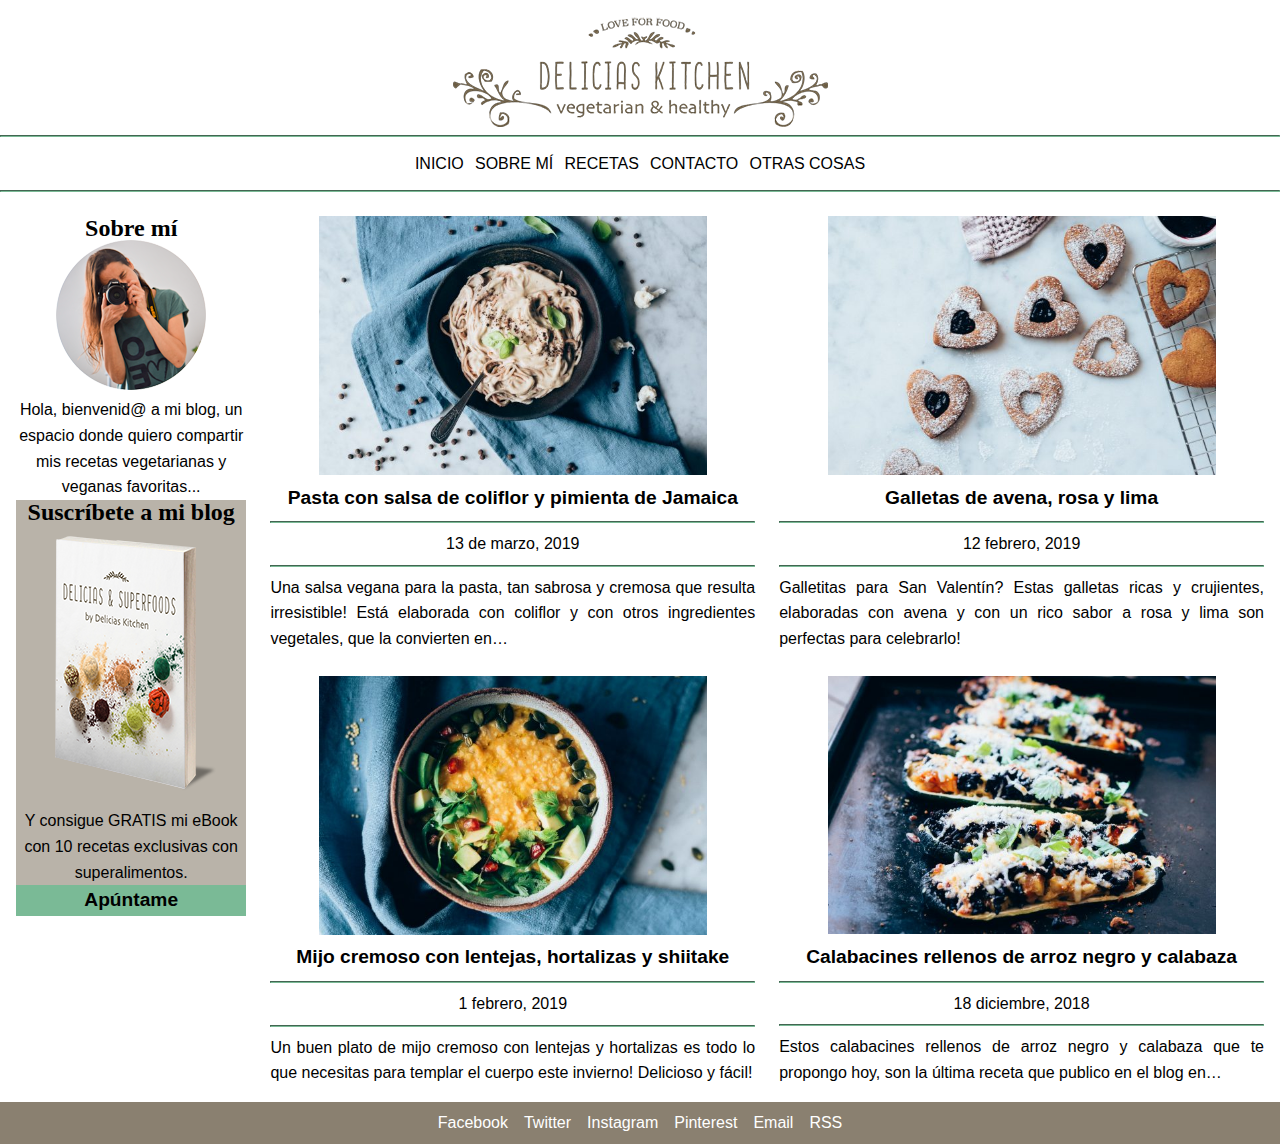
<file: index.html>
<!DOCTYPE html>
<!--
*******************************************************************************
Marc
Moncusí i Rubio
11 de Novembre de 2021
*******************************************************************************
-->
<html lang="es">
<head>
    <meta http-equiv="X-UA-Compatible" content="IE-edge">
    <meta charset="UTF-8">
    <meta name="viewport" content="width=device-width, initial-scale=1.0">

    <title>Delicias Kitchen</title>
    <link rel="icon" type="image/png" href="Imagenes/libro.png">

    <meta name="description" content="Proyecto Recetas">
    <meta name="keywords" content="HTML,CSS">
    <meta name="author" content="Marc Moncusí">

    <link rel="stylesheet" href="Css/Style.css">
</head>
<body>
    <header>
        <h1>
        <img id="HeaderImage" src="Imagenes/delicias.png" alt="Delicias Kitchen">
        </h1>
        <hr>
        <nav id="HeaderMenu"class="Hmenu">
            <input type="checkbox" id="Hmenu-checkbox" class="Hmenu-checkbox">
            <label for="Hmenu-checkbox" class="Hmenu-toggle">
                <img src="Imagenes/lista.png" class="drpdwn">
            </label>
            <ul class="Hmenu-ul">
                <li></li>
                <li><a href="index.html">INICIO</a></li>
                <li><a href="#AboutMe">SOBRE MÍ</a></li>
                <li><a href="Listado/Listado.html">RECETAS</a></li>
                <li><a href="Contacto/Contacto.html">CONTACTO</a></li>
                <li><a href="#footerMenu">OTRAS COSAS</a></li>
            </ul>
        </nav>
        <hr>
    </header>
    <div class="grid-container">
        <aside>
            <h2 id="AboutMe">Sobre mí</h2>
            <img src="Imagenes/isagil.png">
            <p>Hola, bienvenid@ a mi blog, un espacio donde quiero compartir mis recetas vegetarianas y veganas favoritas...</p>
            <div id="suscripcio">
                <h3>Suscríbete a mi blog</h3>
                <img src="Imagenes/libro.png">
                <p>Y consigue GRATIS mi eBook con 10 recetas exclusivas con superalimentos.</p>
                <a href="Contacto/Alta.html">Apúntame</a>
            </div>
        </aside>
        <article>
            <img src="Imagenes/Pasta.jpg">
            <p><a href="Receta/Receta_1332019.html">Pasta con salsa de coliflor y pimienta de Jamaica</a></p>
            <hr>
            <p>13 de marzo, 2019</p>
            <hr>
            <p class="description">Una salsa vegana para la pasta, tan sabrosa y cremosa que resulta irresistible! Está elaborada con coliflor y con otros ingredientes vegetales, que la convierten en…</p>
        </article>
        <article>
            <img src="Imagenes/galletas.jpg">
            <p><a href="Receta/Receta.html">Galletas de avena, rosa y lima</a></p>
            <hr>
            <p>12 febrero, 2019</p>
            <hr>
            <p class="description">Galletitas para San Valentín? Estas galletas ricas y crujientes, elaboradas con avena y con un rico sabor a rosa y lima son perfectas para celebrarlo!</p>
        </article>
        <article>
            <img src="Imagenes/mijo.jpg">
            <p><a href="Receta/Receta.html">Mijo cremoso con lentejas, hortalizas y shiitake</a></p>
            <hr>
            <p>1 febrero, 2019</p>
            <hr>
            <p class="description">Un buen plato de mijo cremoso con lentejas y hortalizas es todo lo que necesitas para templar el cuerpo este invierno! Delicioso y fácil!</p>
        </article>
        <article>
            <img src="Imagenes/calabacines.jpg">
            <p><a href="Receta/Receta.html">Calabacines rellenos de arroz negro y calabaza</a></p>
            <hr>
            <p>18 diciembre, 2018</p>
            <hr>
            <p class="description">Estos calabacines rellenos de arroz negro y calabaza que te propongo hoy, son la última receta que publico en el blog en…</p>
        </article>
    </div>
    <footer>
        <div id="footerMenu" class="Fmenu">
            <ul class="Fmenu-ul">
                <li><a href="https://www.facebook.com">Facebook</a></li>
                <li><a href="https://twitter.com/home">Twitter</a></li>
                <li><a href="https://www.instagram.com/?hl=es">Instagram</a></li>
                <li><a href="https://www.pinterest.es">Pinterest</a></li>
                <li><a href="https://www.google.com/intl/es/gmail/about/">Email</a></li>
                <li><a href="https://es.wikipedia.org/wiki/RSS">RSS</a></li>
            </ul>
        </div>
    </footer>
</body>
</html>
</file>
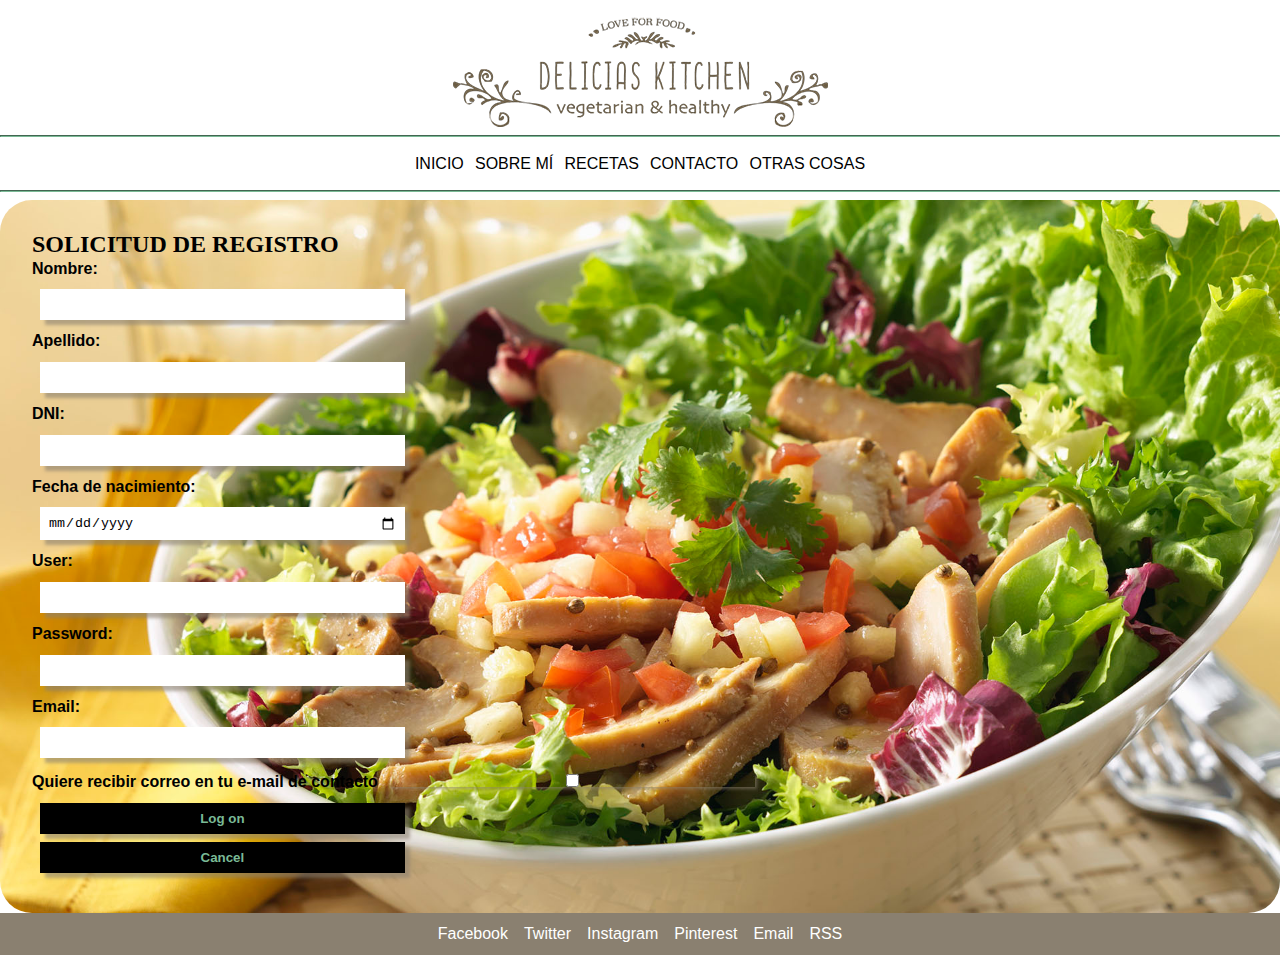
<file: Contacto/Alta.html>
<!DOCTYPE html>
<!--
*******************************************************************************
Marc
Moncusí i Rubio
29 de Novembre de 2021
*******************************************************************************
-->
<html lang="es">
<head>
    <meta http-equiv="X-UA-Compatible" content="IE-edge">
    <meta charset="UTF-8">
    <meta name="viewport" content="width=device-width, initial-scale=1.0">

    <title>Delicias Kitchen</title>
    <link rel="icon" type="image/png" href="../Imagenes/libro.png">

    <meta name="description" content="Proyecto Recetas">
    <meta name="keywords" content="HTML,CSS">
    <meta name="author" content="Marc Moncusí">

    <link rel="stylesheet" href="../Css/Style.css">
</head>
<body>
    <header>
        <img id="HeaderImage" src="../Imagenes/delicias.png" alt="Delicias Kitchen">
        <hr>
        <nav id="HeaderMenu"class="Hmenu">
            <input type="checkbox" id="Hmenu-checkbox" class="Hmenu-checkbox">
            <label for="Hmenu-checkbox" class="Hmenu-toggle">
                <img src="../Imagenes/lista.png" class="drpdwn">
            </label>
            <ul class="Hmenu-ul">
                <li></li>
                <li><a href="../index.html">INICIO</a></li>
                <li><a href="../index.html#AboutMe">SOBRE MÍ</a></li>
                <li><a href="../Listado/Listado.html">RECETAS</a></li>
                <li><a href="../Contacto/Contacto.html">CONTACTO</a></li>
                <li><a href="#footerMenu">OTRAS COSAS</a></li>
            </ul>
        </nav>
        <hr>
    </header>
    <div class="registro alta">
        <h3>SOLICITUD DE REGISTRO</h3>
        <form  method="GET" action="javascript:void(0)">
            <label for="nombre">Nombre:</label>
            <input id="nombre" type="text" name="nombre" pattern="[A-Za-z ].{3,}" required>

            <label for="apellido">Apellido:</label>
            <input id="apellido" type="text" name="apellido" pattern="[A-Za-z ].{3,}" required>
            
            <label for="dni">DNI:</label>
            <input id="dni" type="text" name="dni" pattern="[0-9]{8}[A-Za-z]{1}" required>
            
            <label for="fNaci">Fecha de nacimiento:</label>
            <input id="fNaci" type="date" name="fNaci" required>
            
            <label for="user">User:</label>
            <input id="user" type="text" name="user" required>

            <label for="pass">Password:</label>
            <input id="pass" type="password" name="password" pattern="(?=.*\d)(?=.*[a-z])(?=.*[A-Z]).{8,}" required>

            <label for="email">Email:</label>
            <input id="email" type="email" name="email" pattern="[a-z0-9._%+-]+@[a-z0-9.-]+\.[a-z]{2,3}$" required>
            
            <label for="spam">Quiere recibir correo en tu e-mail de contacto</label>
            <input id="spam" type="checkbox">
            

            <button type="submit">Log on</button>
            <button type="button">Cancel</button>
        </form>
    </div>
    <footer>
        <div id="footerMenu" class="Fmenu">
            <ul class="Fmenu-ul">
                <li><a href="https://www.facebook.com">Facebook</a></li>
                <li><a href="https://twitter.com/home">Twitter</a></li>
                <li><a href="https://www.instagram.com/?hl=es">Instagram</a></li>
                <li><a href="https://www.pinterest.es">Pinterest</a></li>
                <li><a href="https://www.google.com/intl/es/gmail/about/">Email</a></li>
                <li><a href="https://es.wikipedia.org/wiki/RSS">RSS</a></li>
            </ul>
        </div>
    </footer>
</body>
</html>
</file>
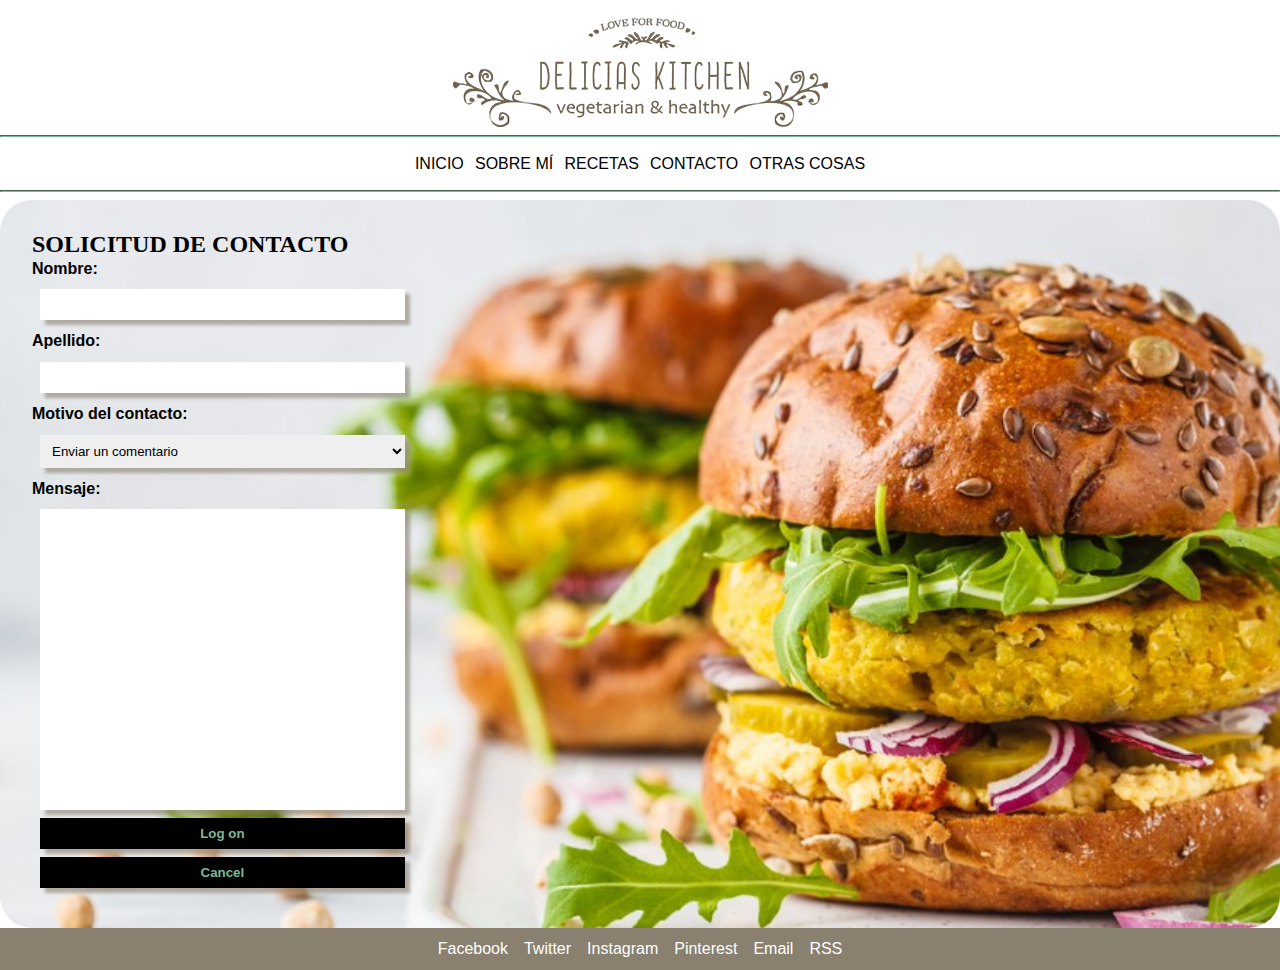
<file: Contacto/Contacto.html>
<!DOCTYPE html>
<!--
*******************************************************************************
Marc
Moncusí i Rubio
29 de Novembre de 2021
*******************************************************************************
-->
<html lang="es">
<head>
    <meta http-equiv="X-UA-Compatible" content="IE-edge">
    <meta charset="UTF-8">
    <meta name="viewport" content="width=device-width, initial-scale=1.0">

    <title>Delicias Kitchen</title>
    <link rel="icon" type="image/png" href="../Imagenes/libro.png">

    <meta name="description" content="Proyecto Recetas">
    <meta name="keywords" content="HTML,CSS">
    <meta name="author" content="Marc Moncusí">

    <link rel="stylesheet" href="../Css/Style.css">
</head>
<body>
    <header>
        <img id="HeaderImage" src="../Imagenes/delicias.png" alt="Delicias Kitchen">
        <hr>
        <nav id="HeaderMenu"class="Hmenu">
            <input type="checkbox" id="Hmenu-checkbox" class="Hmenu-checkbox">
            <label for="Hmenu-checkbox" class="Hmenu-toggle">
                <img src="../Imagenes/lista.png" class="drpdwn">
            </label>
            <ul class="Hmenu-ul">
                <li></li>
                <li><a href="../index.html">INICIO</a></li>
                <li><a href="../index.html#AboutMe">SOBRE MÍ</a></li>
                <li><a href="../Listado/Listado.html">RECETAS</a></li>
                <li><a href="../Contacto/Contacto.html">CONTACTO</a></li>
                <li><a href="#footerMenu">OTRAS COSAS</a></li>
            </ul>
        </nav>
        <hr>
    </header>
    <div class="registro contacto">
        <h3>SOLICITUD DE CONTACTO</h3>
        <form  method="GET" action="javascript:void(0)">
            <label for="nombre">Nombre:</label>
            <input id="nombre" type="text" name="nombre" pattern="[A-Za-z ].{3,}" required>

            <label for="apellido">Apellido:</label>
            <input id="apellido" type="text" name="apellido" pattern="[A-Za-z ].{3,}" required>
            
            <label for="query">Motivo del contacto:</label>
            <select id="query" name="query">
                <option>Enviar un comentario</option>
                <option>Enviar una receta</option>
                <option>Otros</option>
            </select>
            <label for="TextArea">Mensaje:</label>
            <textarea id="TextArea" rows="19"></textarea>
            

            <button type="submit">Log on</button>
            <button type="button">Cancel</button>
        </form>
    </div>
    <footer>
        <div id="footerMenu" class="Fmenu">
            <ul class="Fmenu-ul">
                <li><a href="https://www.facebook.com">Facebook</a></li>
                <li><a href="https://twitter.com/home">Twitter</a></li>
                <li><a href="https://www.instagram.com/?hl=es">Instagram</a></li>
                <li><a href="https://www.pinterest.es">Pinterest</a></li>
                <li><a href="https://www.google.com/intl/es/gmail/about/">Email</a></li>
                <li><a href="https://es.wikipedia.org/wiki/RSS">RSS</a></li>
            </ul>
        </div>
    </footer>
</body>
</html>
</file>
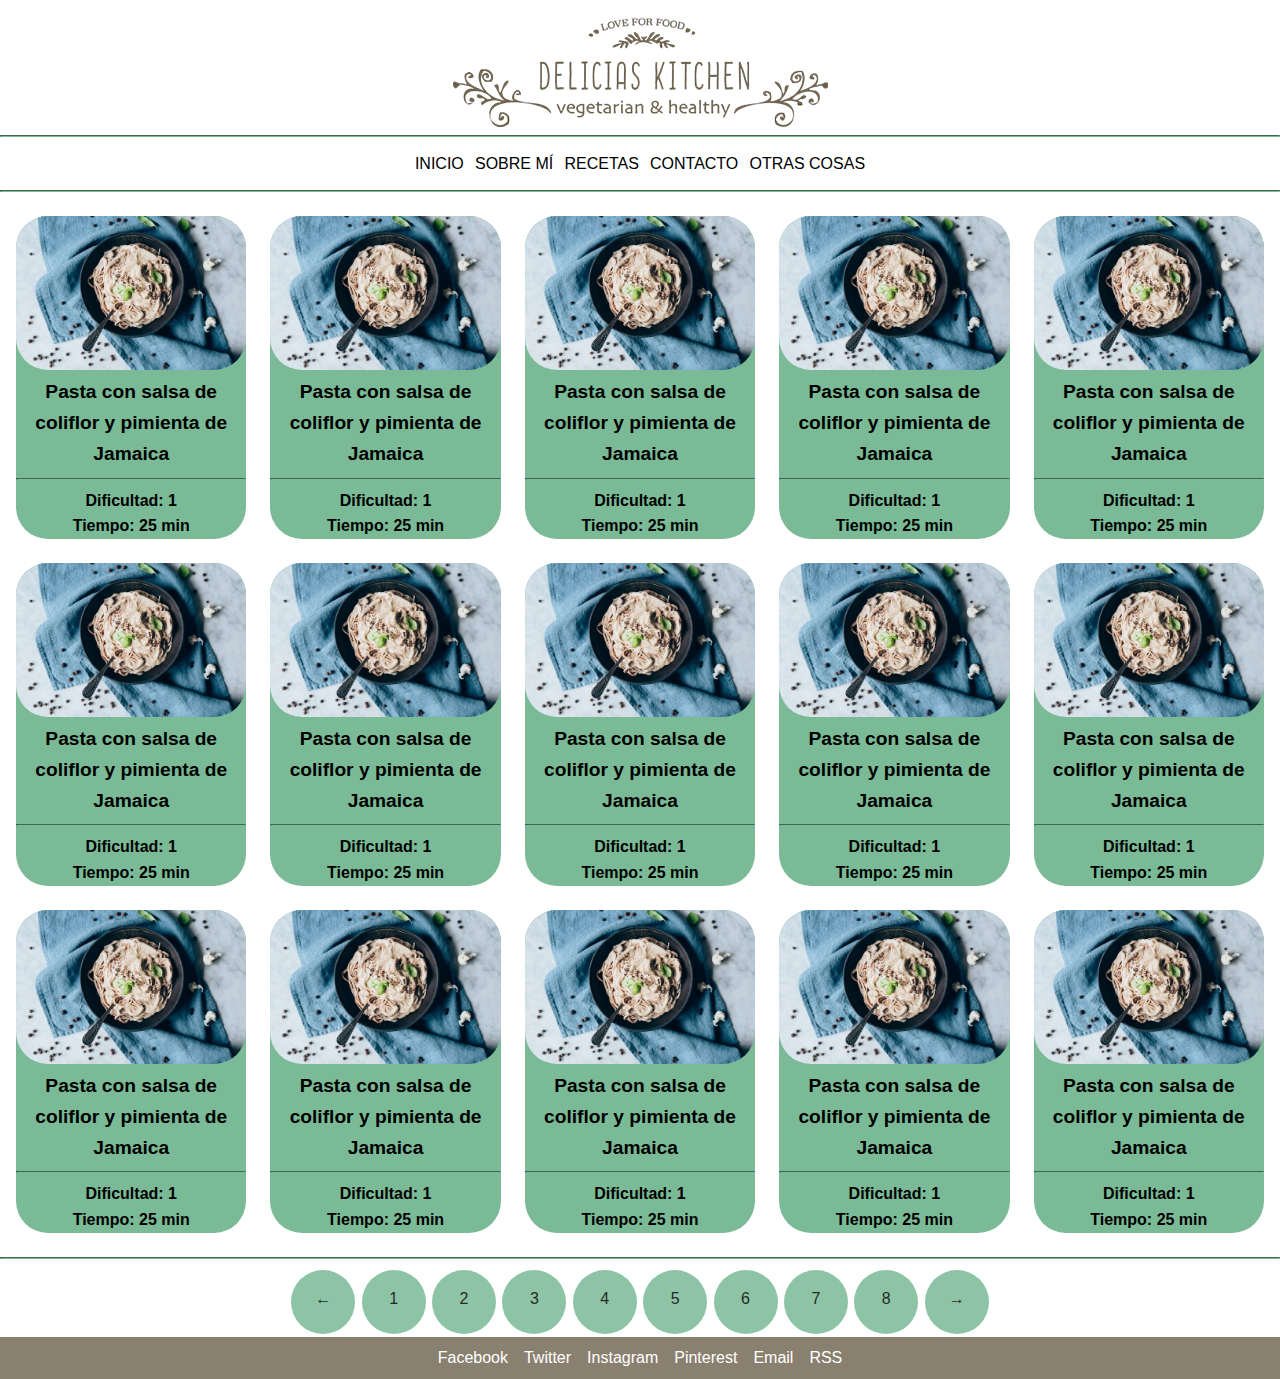
<file: Listado/Listado.html>
<!DOCTYPE html>
<!--
*******************************************************************************
Marc
Moncusí i Rubio
29 de Novembre de 2021
*******************************************************************************
-->
<html lang="es">
<head>
    <meta http-equiv="X-UA-Compatible" content="IE-edge">
    <meta charset="UTF-8">
    <meta name="viewport" content="width=device-width, initial-scale=1.0">

    <title>Delicias Kitchen</title>
    <link rel="icon" type="image/png" href="../Imagenes/libro.png">

    <meta name="description" content="Proyecto Recetas">
    <meta name="keywords" content="HTML,CSS">
    <meta name="author" content="Marc Moncusí">

    <link rel="stylesheet" href="../Css/Style.css">
</head>
<body>
    <header>
        <img id="HeaderImage" src="../Imagenes/delicias.png" alt="Delicias Kitchen">
        <hr>
        <nav id="HeaderMenu"class="Hmenu">
            <input type="checkbox" id="Hmenu-checkbox" class="Hmenu-checkbox">
            <label for="Hmenu-checkbox" class="Hmenu-toggle">
                <img src="../Imagenes/lista.png" class="drpdwn">
            </label>
            <ul class="Hmenu-ul">
                <li></li>
                <li><a href="../index.html">INICIO</a></li>
                <li><a href="../index.html#AboutMe">SOBRE MÍ</a></li>
                <li><a href="../Listado/Listado.html">RECETAS</a></li>
                <li><a href="../Contacto/Contacto.html">CONTACTO</a></li>
                <li><a href="#footerMenu">OTRAS COSAS</a></li>
            </ul>
        </nav>
        <hr>
    </header>
    <div class="grid-container listado">
        <div>
            <img src="../Imagenes/Pasta.jpg">
            <p><a href="../Receta/Receta_1332019.html">Pasta con salsa de coliflor y pimienta de Jamaica</a></p>
            <hr>
            <p>Dificultad: 1</p>
            <p>Tiempo: 25 min </p>
        </div>
        <div>
            <img src="../Imagenes/Pasta.jpg">
            <p><a href="../Receta/Receta_1332019.html">Pasta con salsa de coliflor y pimienta de Jamaica</a></p>
            <hr>
            <p>Dificultad: 1</p>
            <p>Tiempo: 25 min </p>
        </div>
        <div>
            <img src="../Imagenes/Pasta.jpg">
            <p><a href="../Receta/Receta_1332019.html">Pasta con salsa de coliflor y pimienta de Jamaica</a></p>
            <hr>
            <p>Dificultad: 1</p>
            <p>Tiempo: 25 min </p>
        </div>
        <div>
            <img src="../Imagenes/Pasta.jpg">
            <p><a href="../Receta/Receta_1332019.html">Pasta con salsa de coliflor y pimienta de Jamaica</a></p>
            <hr>
            <p>Dificultad: 1</p>
            <p>Tiempo: 25 min </p>
        </div>
        <div>
            <img src="../Imagenes/Pasta.jpg">
            <p><a href="../Receta/Receta_1332019.html">Pasta con salsa de coliflor y pimienta de Jamaica</a></p>
            <hr>
            <p>Dificultad: 1</p>
            <p>Tiempo: 25 min </p>
        </div>
        <div>
            <img src="../Imagenes/Pasta.jpg">
            <p><a href="../Receta/Receta_1332019.html">Pasta con salsa de coliflor y pimienta de Jamaica</a></p>
            <hr>
            <p>Dificultad: 1</p>
            <p>Tiempo: 25 min </p>
        </div>
        <div>
            <img src="../Imagenes/Pasta.jpg">
            <p><a href="../Receta/Receta_1332019.html">Pasta con salsa de coliflor y pimienta de Jamaica</a></p>
            <hr>
            <p>Dificultad: 1</p>
            <p>Tiempo: 25 min </p>
        </div>
        <div>
            <img src="../Imagenes/Pasta.jpg">
            <p><a href="../Receta/Receta_1332019.html">Pasta con salsa de coliflor y pimienta de Jamaica</a></p>
            <hr>
            <p>Dificultad: 1</p>
            <p>Tiempo: 25 min </p>
        </div>
        <div>
            <img src="../Imagenes/Pasta.jpg">
            <p><a href="../Receta/Receta_1332019.html">Pasta con salsa de coliflor y pimienta de Jamaica</a></p>
            <hr>
            <p>Dificultad: 1</p>
            <p>Tiempo: 25 min </p>
        </div>
        <div>
            <img src="../Imagenes/Pasta.jpg">
            <p><a href="../Receta/Receta_1332019.html">Pasta con salsa de coliflor y pimienta de Jamaica</a></p>
            <hr>
            <p>Dificultad: 1</p>
            <p>Tiempo: 25 min </p>
        </div>
        <div>
            <img src="../Imagenes/Pasta.jpg">
            <p><a href="../Receta/Receta_1332019.html">Pasta con salsa de coliflor y pimienta de Jamaica</a></p>
            <hr>
            <p>Dificultad: 1</p>
            <p>Tiempo: 25 min </p>
        </div>
        <div>
            <img src="../Imagenes/Pasta.jpg">
            <p><a href="../Receta/Receta_1332019.html">Pasta con salsa de coliflor y pimienta de Jamaica</a></p>
            <hr>
            <p>Dificultad: 1</p>
            <p>Tiempo: 25 min </p>
        </div>
        <div>
            <img src="../Imagenes/Pasta.jpg">
            <p><a href="../Receta/Receta_1332019.html">Pasta con salsa de coliflor y pimienta de Jamaica</a></p>
            <hr>
            <p>Dificultad: 1</p>
            <p>Tiempo: 25 min </p>
        </div>
        <div>
            <img src="../Imagenes/Pasta.jpg">
            <p><a href="../Receta/Receta_1332019.html">Pasta con salsa de coliflor y pimienta de Jamaica</a></p>
            <hr>
            <p>Dificultad: 1</p>
            <p>Tiempo: 25 min </p>
        </div>
        <div>
            <img src="../Imagenes/Pasta.jpg">
            <p><a href="../Receta/Receta_1332019.html">Pasta con salsa de coliflor y pimienta de Jamaica</a></p>
            <hr>
            <p>Dificultad: 1</p>
            <p>Tiempo: 25 min </p>
        </div>
    </div>
    <hr>
    <nav class="pagination">
        <ul>
            <li>&#8592;</li>
            <li class="current">1</li>
            <li>2</li>
            <li>3</li>
            <li>4</li>
            <li>5</li>
            <li>6</li>
            <li>7</li>
            <li>8</li>
            <li>&#8594;</li>
        </ul>
    </nav>
    <footer>
        <div id="footerMenu" class="Fmenu">
            <ul class="Fmenu-ul">
                <li><a href="https://www.facebook.com">Facebook</a></li>
                <li><a href="https://twitter.com/home">Twitter</a></li>
                <li><a href="https://www.instagram.com/?hl=es">Instagram</a></li>
                <li><a href="https://www.pinterest.es">Pinterest</a></li>
                <li><a href="https://www.google.com/intl/es/gmail/about/">Email</a></li>
                <li><a href="https://es.wikipedia.org/wiki/RSS">RSS</a></li>
            </ul>
        </div>
    </footer>
</body>
</html>
</file>
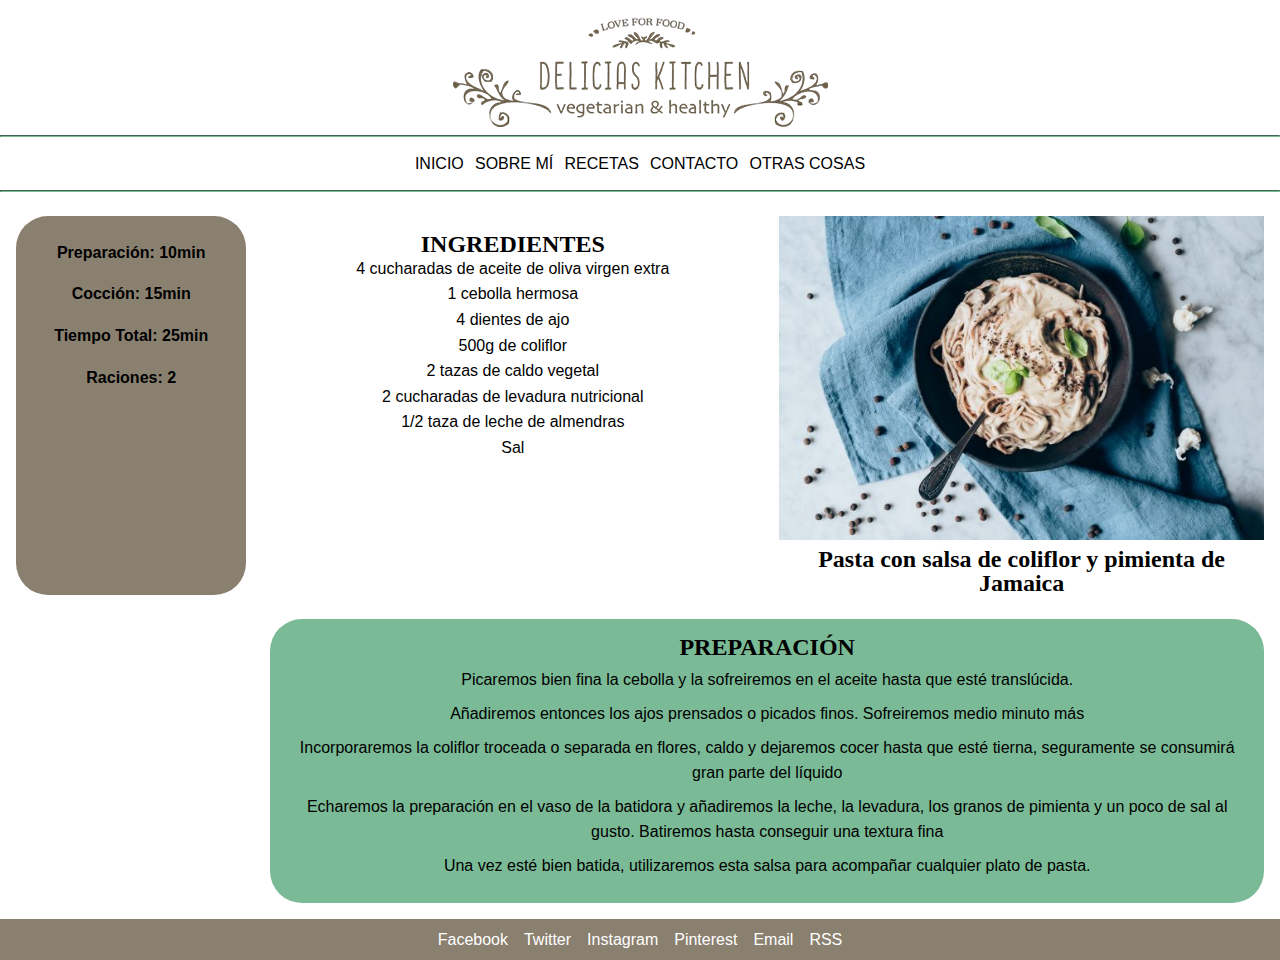
<file: Receta/Receta_1332019.html>
<!DOCTYPE html>
<!--
*******************************************************************************
Marc
Moncusí i Rubio
29 de Novembre de 2021
*******************************************************************************
-->
<html lang="es">
<head>
    <meta http-equiv="X-UA-Compatible" content="IE-edge">
    <meta charset="UTF-8">
    <meta name="viewport" content="width=device-width, initial-scale=1.0">

    <title>Delicias Kitchen</title>
    <link rel="icon" type="image/png" href="../Imagenes/libro.png">

    <meta name="description" content="Proyecto Recetas">
    <meta name="keywords" content="HTML,CSS">
    <meta name="author" content="Marc Moncusí">

    <link rel="stylesheet" href="../Css/Style.css">
</head>
<body>
    <header>
        <img id="HeaderImage" src="../Imagenes/delicias.png" alt="Delicias Kitchen">
        <hr>
        <nav id="HeaderMenu"class="Hmenu">
            <input type="checkbox" id="Hmenu-checkbox" class="Hmenu-checkbox">
            <label for="Hmenu-checkbox" class="Hmenu-toggle">
                <img src="../Imagenes/lista.png" class="drpdwn">
            </label>
            <ul class="Hmenu-ul">
                <li></li>
                <li><a href="../index.html">INICIO</a></li>
                <li><a href="../index.html#AboutMe">SOBRE MÍ</a></li>
                <li><a href="../Listado/Listado.html">RECETAS</a></li>
                <li><a href="../Contacto/Contacto.html">CONTACTO</a></li>
                <li><a href="#footerMenu">OTRAS COSAS</a></li>
            </ul>
        </nav>
        <hr>
    </header>
    <div class="grid-container recepta">
        <div id="titulo">
            <img src="../Imagenes/Pasta.jpg" alt="Salsa para pasta">
            <h2>Pasta con salsa de coliflor y pimienta de Jamaica</h2>
        </div>
        <div id="stats">
            <ul>
                <li><p>Preparación: 10min</p></li>
                <li><p>Cocción: 15min</p></li>
                <li><p>Tiempo Total: 25min</p></li>
                <li><p>Raciones: 2</p></li>
            </ul>
        </div>
        <div id="ingredientes">
            <ul>
                <li><h3>INGREDIENTES</h3></li>
                <li><p>4 cucharadas de aceite de oliva virgen extra</p></li>
                <li><p>1 cebolla hermosa</p></li>
                <li><p>4 dientes de ajo</p></li>
                <li><p>500g de coliflor</p></li>
                <li><p>2 tazas de caldo vegetal</p></li>
                <li><p>2 cucharadas de levadura nutricional</p></li>
                <li><p>1/2 taza de leche de almendras</p></li>
                <ll><p>Sal</p></ll>
            </ul>
        </div>
        <div id="preparacion">
            <ul>
                <li><h3>PREPARACIÓN</h3></li>
                <li><p>Picaremos bien fina la cebolla y la sofreiremos en el aceite hasta que esté translúcida.</p></li>
                <li><p>Añadiremos entonces los ajos prensados o picados finos. Sofreiremos medio minuto más</p></li>
                <li><p>Incorporaremos la coliflor troceada o separada en flores, caldo y dejaremos cocer hasta que esté tierna, seguramente se consumirá gran parte del líquido</p></li>
                <li><p>Echaremos la preparación en el vaso de la batidora y añadiremos la leche, la levadura, los granos de pimienta y un poco de sal al gusto. Batiremos hasta conseguir una textura fina</p></li>
                <li><p>Una vez esté bien batida, utilizaremos esta salsa para acompañar cualquier plato de pasta.</p></li>
            </ul>
        </div>
    </div>
    <footer>
        <div id="footerMenu" class="Fmenu">
            <ul class="Fmenu-ul">
                <li><a href="https://www.facebook.com">Facebook</a></li>
                <li><a href="https://twitter.com/home">Twitter</a></li>
                <li><a href="https://www.instagram.com/?hl=es">Instagram</a></li>
                <li><a href="https://www.pinterest.es">Pinterest</a></li>
                <li><a href="https://www.google.com/intl/es/gmail/about/">Email</a></li>
                <li><a href="https://es.wikipedia.org/wiki/RSS">RSS</a></li>
            </ul>
        </div>
    </footer>
</body>
</html>
</file>
<file: Css/Style.css>
:root{
    --clr-dark: #000;
    --clr-light: #FFF;
    --clr-green: #7ABA96;
    --clr-brown: #8a8070;
    --clr-ligth-brown: #8a807099;

    --ff-primary: 'Roboto',sans-serif;
    --ff-secondary: 'Playfair Display', serif;
}

*,*::before,*::after{
   box-sizing: border-box;
}
body{
    font-family: var(--ff-primary);
    font-weight: 300;
    font-size: 1rem;
    line-height: 1.6;
}

body,h1,h2,h3,p{
    margin:0;
}

h1,h2,h3{
    line-height: 1;
    font-family: var(--ff-secondary);
    font-weight:900;
    font-size: 1.5rem;
}
hr{
    /* Only works in firefox*/
    /*color: #7ABA96;*/
    /* Works in firefox and chrome*/
    border-color: var(--clr-green);
}
header{
    position: sticky;
    top:0;
    width: 100%;
    background-color: #FFFFFF;
    padding-top:1rem;
}

#HeaderImage{
    display: block;
    margin-left: auto;
    margin-right: auto;
}

.Hmenu-toggle{
    position: absolute;
    cursor:pointer;
    margin: 0rem 2rem;
    right:0;
}
img.drpdwn{
    width: 2rem;
}

.Hmenu-checkbox{
    display:none;
}
/* Mobile */
.Hmenu-ul{
    display:flex;
    flex-direction: column;
    gap:2rem;
    align-items: center;
    margin-top:1rem;
    margin-bottom: 1rem;
    padding:0;
}

.Hmenu-ul li{
    list-style: none;
    display:none;
}

.Hmenu-ul li:first-child{
    display: block;
    height:2rem;
}
.Hmenu-ul li a{
    display:inline;
    color: var(--clr-dark);
    text-align: center;
    text-decoration: none;
}
.Hmenu-ul li a:hover{
    color:var(--clr-green);
    font-weight: bold;
}
#Hmenu-checkbox:checked ~ .Hmenu-ul li{
    display: block;
}
/* PC */
@media screen and (min-width:600px) {
    .Hmenu{
        display:table;
        margin: 0 auto;
    }
    .Hmenu-ul{
        display:block;
        margin:0;
        overflow: hidden;
    }
    .Hmenu-ul li{
        display:list-item;
        float:left;
    }
    .Hmenu-ul li:first-child{
        display: none;
    }
    .Hmenu-ul li a{
        display: inline-block;
        padding:0.35rem;
    }
    img.drpdwn{
        display: none;
    }
    
}
/*-------------------------------------------------------*/

.grid-container{
    display:grid;
    gap: 1.5rem;

    width: 100%;
    margin-inline: auto;
    padding:1rem;
}
.grid-container>*{
    text-align: center;
}

#suscripcio{
    background-color: var(--clr-ligth-brown);
}
#suscripcio a{
    background-color: var(--clr-green);
    display: block;
    text-decoration: none;
    font-weight: bold;
    font-size: larger;
    color: var(--clr-dark);
}

.grid-container>article img{
    width:80%;
}
.grid-container>article a{
    display: block;
    text-decoration: none;
    font-weight: bold;
    font-size: larger;
    color: var(--clr-dark);
}
.listado>div{
    background-color: var(--clr-green);
    border-radius: 2rem;
}
.listado>div img{
    width:100%;
    border-radius: 2rem;
}
.listado>div a{
    display: block;
    text-decoration: none;
    font-weight: bolder;
    font-size: larger;
    color: var(--clr-dark);
}
.listado>div p{
    color: var(--clr-dark);
    font-weight: bold;
}

.description{
    text-align: justify;
}

#titulo img{
    width: 80%;
}

#stats{
    background-color: var(--clr-brown);
    font-weight: bold;
    border-radius: 2rem;
}
#stats>ul{
    margin:0;
    padding:1rem;
}
#stats>ul li{
    list-style: none;
    padding-top: 0.5rem;
    padding-bottom: 0.5rem;
}
#ingredientes>ul{
    margin:0;
    padding:1rem;
}
#ingredientes>ul li{
    list-style: none;
}
#preparacion{
    background-color: var(--clr-green);
    border-radius: 2rem;
}
#preparacion ul{
    margin:0;
    padding:1rem;
}
#preparacion ul li{
    list-style: none;
    padding-bottom: 0.5rem;
}

/* PC */
@media screen and (min-width:600px){
    .grid-container{
    grid-template-columns: repeat(5,1fr);
    }
    .grid-container>article{
        grid-column: span 2;
    }

    .grid-container>aside{
        grid-row: 1 / span 2;
    }
    #titulo{
        grid-column: 4 / span 2;
        grid-row: 1;
    }
    #titulo img{
        width:100%
    }

    #ingredientes{
        grid-column: span 2;
    }
    #preparacion{
        grid-row: 2;
        grid-column: 2 / span 4;
    }
}

/*-------------------------------------------------------*/
.registro{
    background-color: var(--clr-green);
    background-image: url(../Imagenes/burger.jpg);
    background-repeat: no-repeat;
    background-size:cover;
    border-radius: 2rem;
    width:auto;
    padding:2rem;
}
.contacto{
    background-color: var(--clr-green);
    background-image: url(../Imagenes/burger.jpg);
    background-repeat: no-repeat;
    background-size:cover;
}
.alta{
    background-color: var(--clr-green);
    background-image: url(../Imagenes/ensalada.jpg);
    background-repeat: no-repeat;
    background-size: cover;
    background-position: right;

}
.registro input, .registro select, .registro textarea,.registro button{
    box-shadow: 0.3rem 0.3rem 0.2rem var(--clr-ligth-brown);
    box-sizing: border-box;
    border: none;
    display: block;
    padding:0.5rem;
    margin:0.5rem;
    width:100%;
}
.registro input[type='checkbox']{
    display: inline;
    box-shadow: 0.1rem 0.1rem 0.2rem var(--clr-ligth-brown);
}
.registro textarea{
    resize: none;
}
.registro label{
    display:inline-block;
    font-weight: bold;
}
.registro button{
    background-color: var(--clr-dark);
    color: var(--clr-green);
    font-weight: bold;
}
@media screen and (min-width:600px){
    .registro input, .registro select, .registro textarea,.registro button{
        width: 30%;
    }
}
/*-------------------------------------------------------*/
.pagination{
    display: table;
    margin: 0 auto;
}
.pagination ul{
    display:block;
    align-items: center;
    margin: 0;
    padding: 0;
}
.pagination ul li{
    height:4rem;
    width: 4rem;
    list-style: none;
    text-align: center;
    float: left;
    padding: 1rem;
    margin: 0.2rem;
    background-color: var(--clr-green);
    opacity: 0.85;
    border-radius: 50%;
}
.pagination ul li:hover{
    background-color: var(--clr-dark);
    color:var(--clr-green);
}
/*-------------------------------------------------------*/
.Fmenu-ul{
    display:flex;
    flex-direction: column;
    gap:0.2rem;
    align-items: center;
    margin:0;
    padding:0;
}
.Fmenu-ul li{
    list-style: none;
    float: left;
}
.Fmenu-ul li a{
    display:inline-block;
    color: var(--clr-dark);
    text-align: center;
    padding: 0.5rem;
    text-decoration: none;
}
.Fmenu-ul li a:hover{
    color:var(--clr-green);
}
footer{
    background-color: var(--clr-brown);
}
#footerMenu>ul li>a{
    color:var(--clr-light);
}
#footerMenu>ul li>a:hover{
    color:var(--clr-green);
    font-weight: bold;
}
/* PC */
@media screen and (min-width:600px){
    .Fmenu{
        display: table;
        margin: 0 auto;
    }
    .Fmenu-ul{
        display: block;
    }
}
</file>
